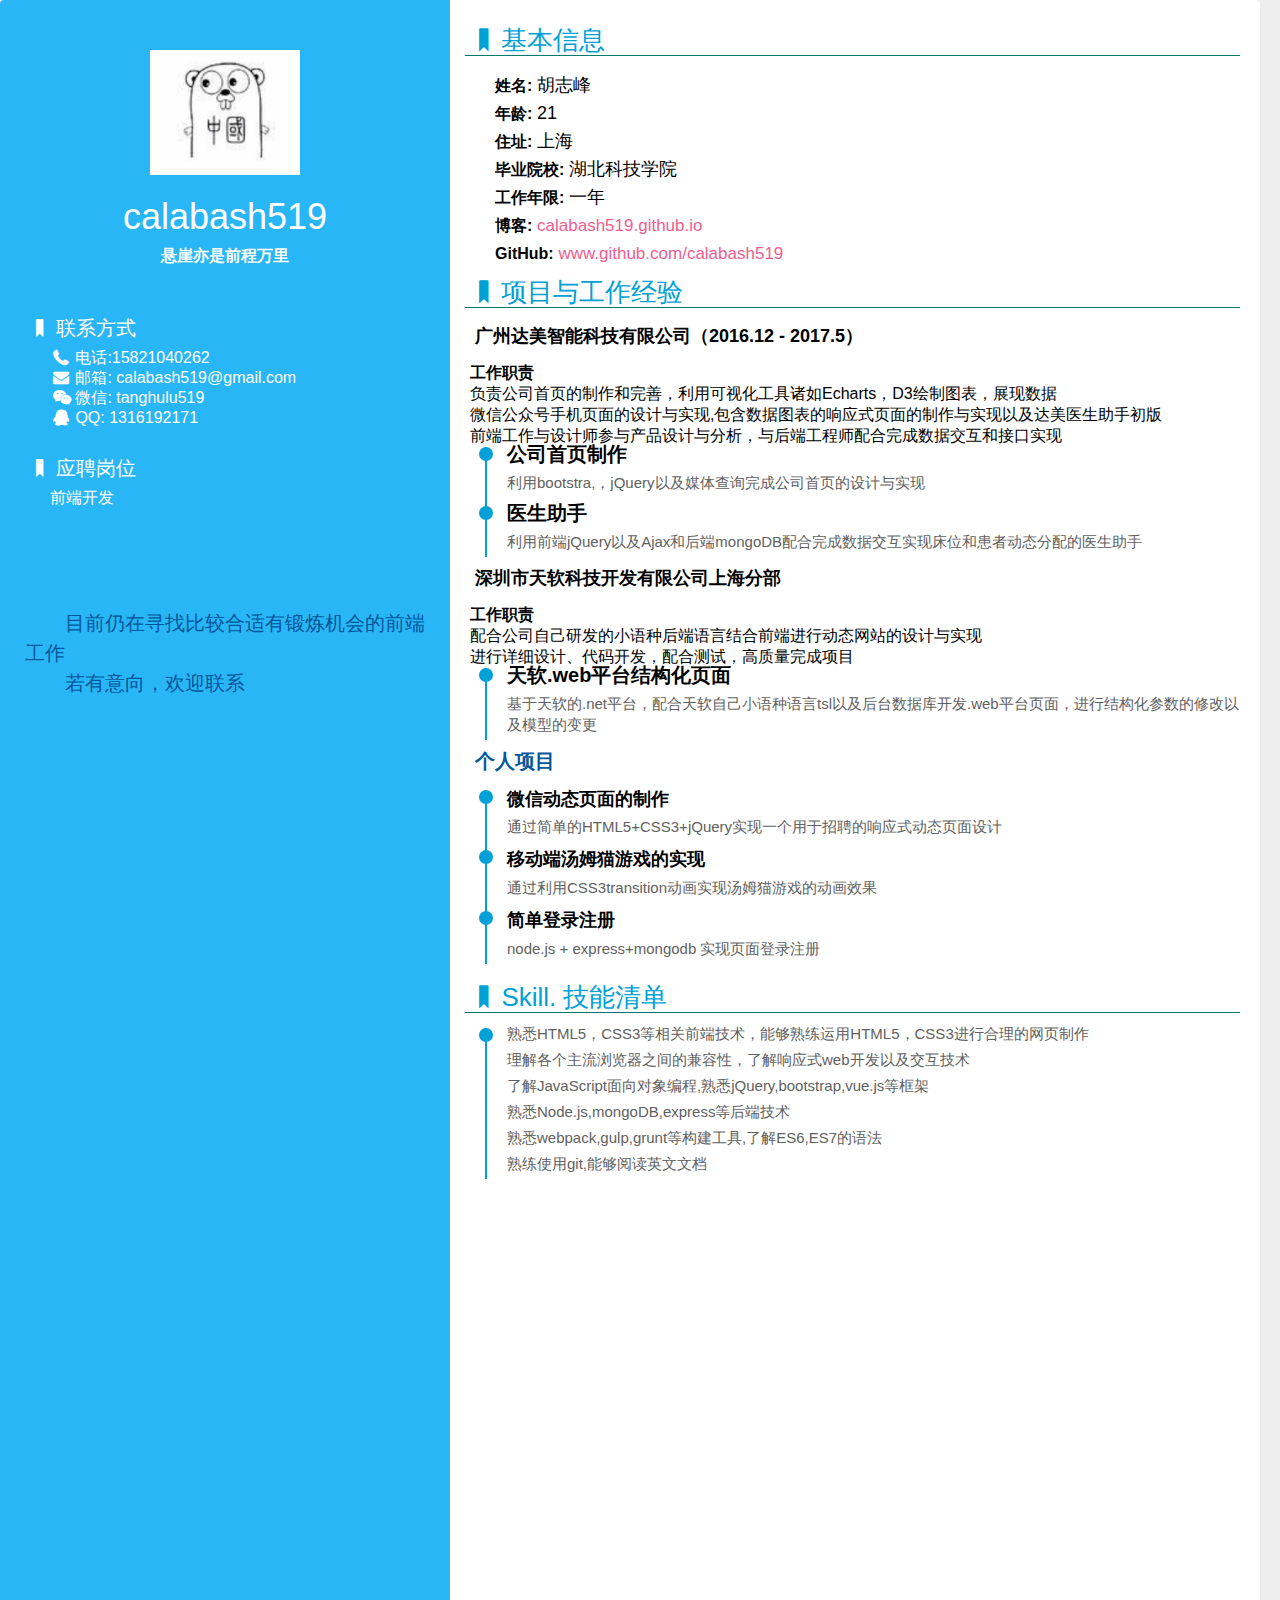
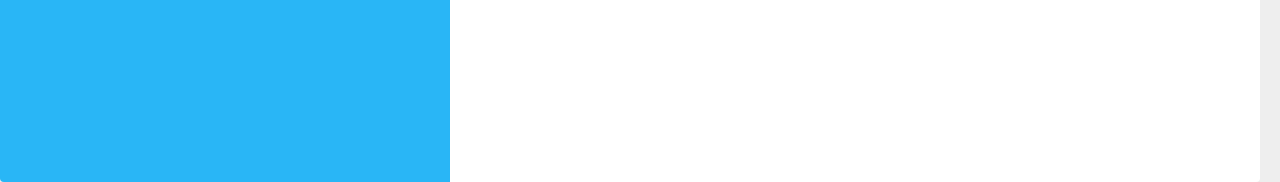
<file: CV/index.html>
<!DOCTYPE html>
<html>
<head>
    <meta charset="UTF-8">
    <title>calabash519's resume</title>
    <meta name="description" content="我是一个充满活力、对前端由衷热爱、善于发现问题的前端工程师。我目前正在寻找前端工程师岗位，希望借此机会为贵司献上我的一点绵薄之力，快招我到碗里来吧！">
    <meta name="keywords" content="calabash519,前端,工作,简历">
    <link rel="stylesheet" href="dist/css/style.min.css">
    <link rel="stylesheet" href="dist/css/print.min.css">
    <link rel="stylesheet" href="dist/css/fontello.min.css">
</head>
<body>
<div class="container">
    <div class="sidebar">
        <div class="title">
            <img src="img/cala.png" data-action="zoom">
            <h1>calabash519</h1>
            <h2>悬崖亦是前程万里</h2>
        </div>
        <ul class="side-info">
            <li class="someRight">
                <dt><i class="icon-bookmark"></i>联系方式</dt>
                <dd><i class="icon-phone-1"></i>电话:15821040262</dd>
                <dd><i class="icon-mail-alt"></i>邮箱: <a href="mailto:i@html.love" target="_blank">calabash519@gmail.com</a></dd>
                <dd><i class="icon-wechat"></i>微信: tanghulu519</dd>
                <dd><i class="icon-qq"></i>QQ: <a href="http://wpa.qq.com/msgrd?v=3&uin=306578968&site=qq&menu=yes" target="_blank">1316192171</a></dd>
            </li>
            <li class="someRight">
                <dt><i class="icon-bookmark"></i>应聘岗位</dt>
                <dd>前端开发</dd>
            </li>
        </ul>
        <div class="note">
            <p>目前仍在寻找比较合适有锻炼机会的前端工作</p>
            <p>若有意向，欢迎联系</p>
        </div>
    </div>
    <div class="main">
        <ul class="main-info">
            <li class="someRight">
                <dt><i class="icon-bookmark"></i>基本信息</dt>
                <dd><strong>姓名:</strong> <span>胡志峰</span></dd>
                <dd><strong>年龄:</strong> <span>21</span></dd>
                <dd><strong>住址:</strong> <span>上海</span></dd>
                <dd><strong>毕业院校:</strong> <span>湖北科技学院</span></dd>
                <dd><strong>工作年限:</strong> <span>一年</span></dd>
                <dd><strong>博客:</strong> <a href="https://calabash519.github.io" target="_blank">calabash519.github.io</a></dd>
                <dd><strong>GitHub:</strong> <a href="https://www.github.com/calabash519" target="_blank">www.github.com/calabash519</a></dd>
            </li>
            <li>
                <dt><i class="icon-bookmark"></i>项目与工作经验</dt>
                <h3><span>广州达美智能科技有限公司（2016.12 - 2017.5）</span></h3>
                <h2>工作职责</h2>
                <p>负责公司首页的制作和完善，利用可视化工具诸如Echarts，D3绘制图表，展现数据
            	<p>微信公众号手机页面的设计与实现,包含数据图表的响应式页面的制作与实现以及达美医生助手初版</p>
            	<p>前端工作与设计师参与产品设计与分析，与后端工程师配合完成数据交互和接口实现</p>
                </p>
                <ul class="exp">
                    <li>
                        <div class="circle"></div>
                        <h4>公司首页制作</h4>
                        <p>利用bootstra,，jQuery以及媒体查询完成公司首页的设计与实现</p>
                    </li>
                    <li>
                        <div class="circle"></div>
                        <h4>医生助手</h4>
                        <p>利用前端jQuery以及Ajax和后端mongoDB配合完成数据交互实现床位和患者动态分配的医生助手</p>
                    </li>
                </ul>
                <h3><span>深圳市天软科技开发有限公司上海分部</span></h3>
                <h2>工作职责</h2>
            	<p>配合公司自己研发的小语种后端语言结合前端进行动态网站的设计与实现</p>
            	<p>进行详细设计、代码开发，配合测试，高质量完成项目</p>
                <ul class="exp">
                    <li>
                        <div class="circle"></div>
                        <h4>天软.web平台结构化页面</h4>
                        <p>基于天软的.net平台，配合天软自己小语种语言tsl以及后台数据库开发.web平台页面，进行结构化参数的修改以及模型的变更</p>
                    </li>
                </ul>
                <h3>个人项目</h3>
                <ul class="exp">
                    <li>
                        <div class="circle"></div>
                        <h4>
                            <span>微信动态页面的制作</span>
                        </h4>
                        <p>通过简单的HTML5+CSS3+jQuery实现一个用于招聘的响应式动态页面设计</p>
                    </li>
                    <li>
                        <div class="circle"></div>
                        <h4>
                            <span>移动端汤姆猫游戏的实现</span>
                        </h4>
                        <p>通过利用CSS3transition动画实现汤姆猫游戏的动画效果</p>
                    </li>
                    <li>
                        <div class="circle"></div>
                        <h4>
                            <span>简单登录注册</span>
                        </h4>
                        <p>node.js + express+mongodb 实现页面登录注册</p>
                    </li>
                </ul>
            </li>
            <li>
                <dt><i class="icon-bookmark"></i>Skill. 技能清单</dt>
                <ul class="exp">
                    <li>
                        <div class="circle"></div>
                        <p>熟悉HTML5，CSS3等相关前端技术，能够熟练运用HTML5，CSS3进行合理的网页制作</p>
                        <p>理解各个主流浏览器之间的兼容性，了解响应式web开发以及交互技术</p>
                        <p>了解JavaScript面向对象编程,熟悉jQuery,bootstrap,vue.js等框架</p>
                        <p>熟悉Node.js,mongoDB,express等后端技术</p>
                        <p>熟悉webpack,gulp,grunt等构建工具,了解ES6,ES7的语法</p>
                        <p>熟练使用git,能够阅读英文文档</p>
                    </li>
                </ul>
            </li>
        </ul>
    </div>
</div>
<script src="lib/zoom.min.js"></script>
</html>
</file>
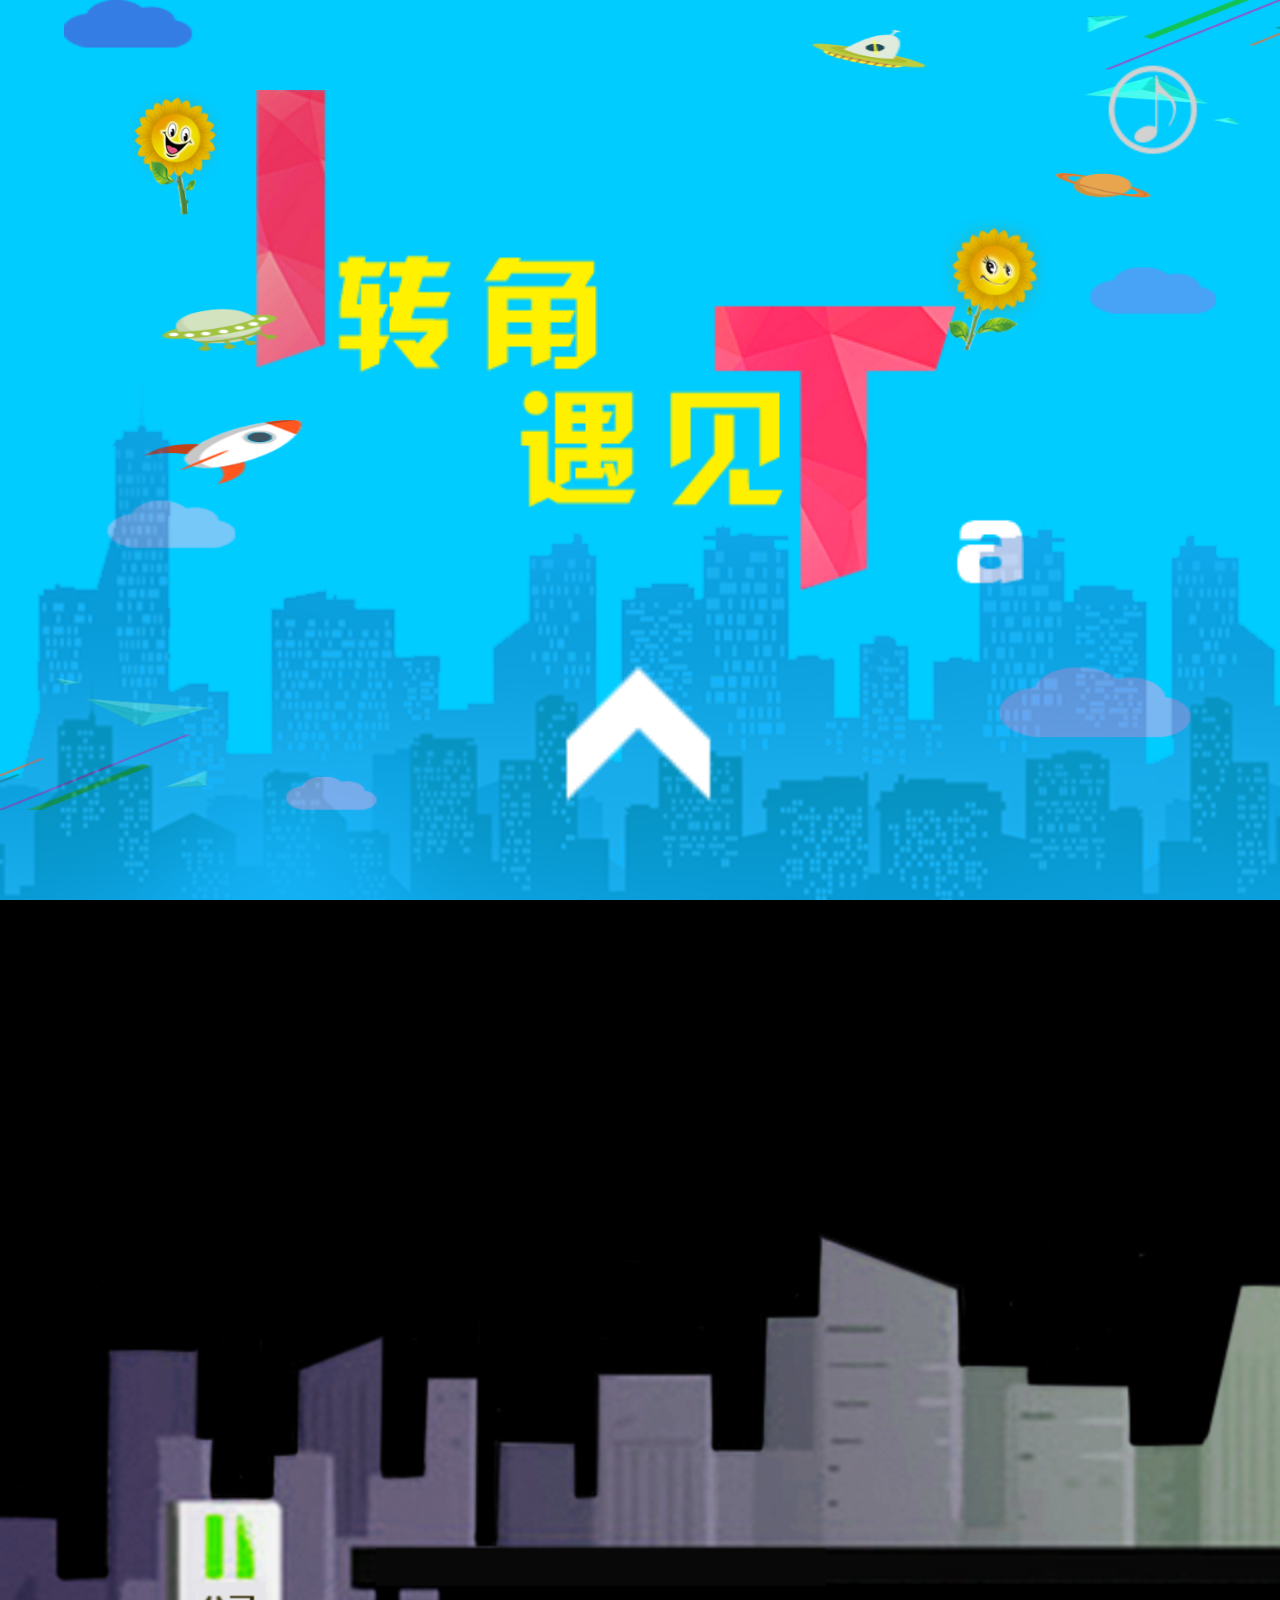
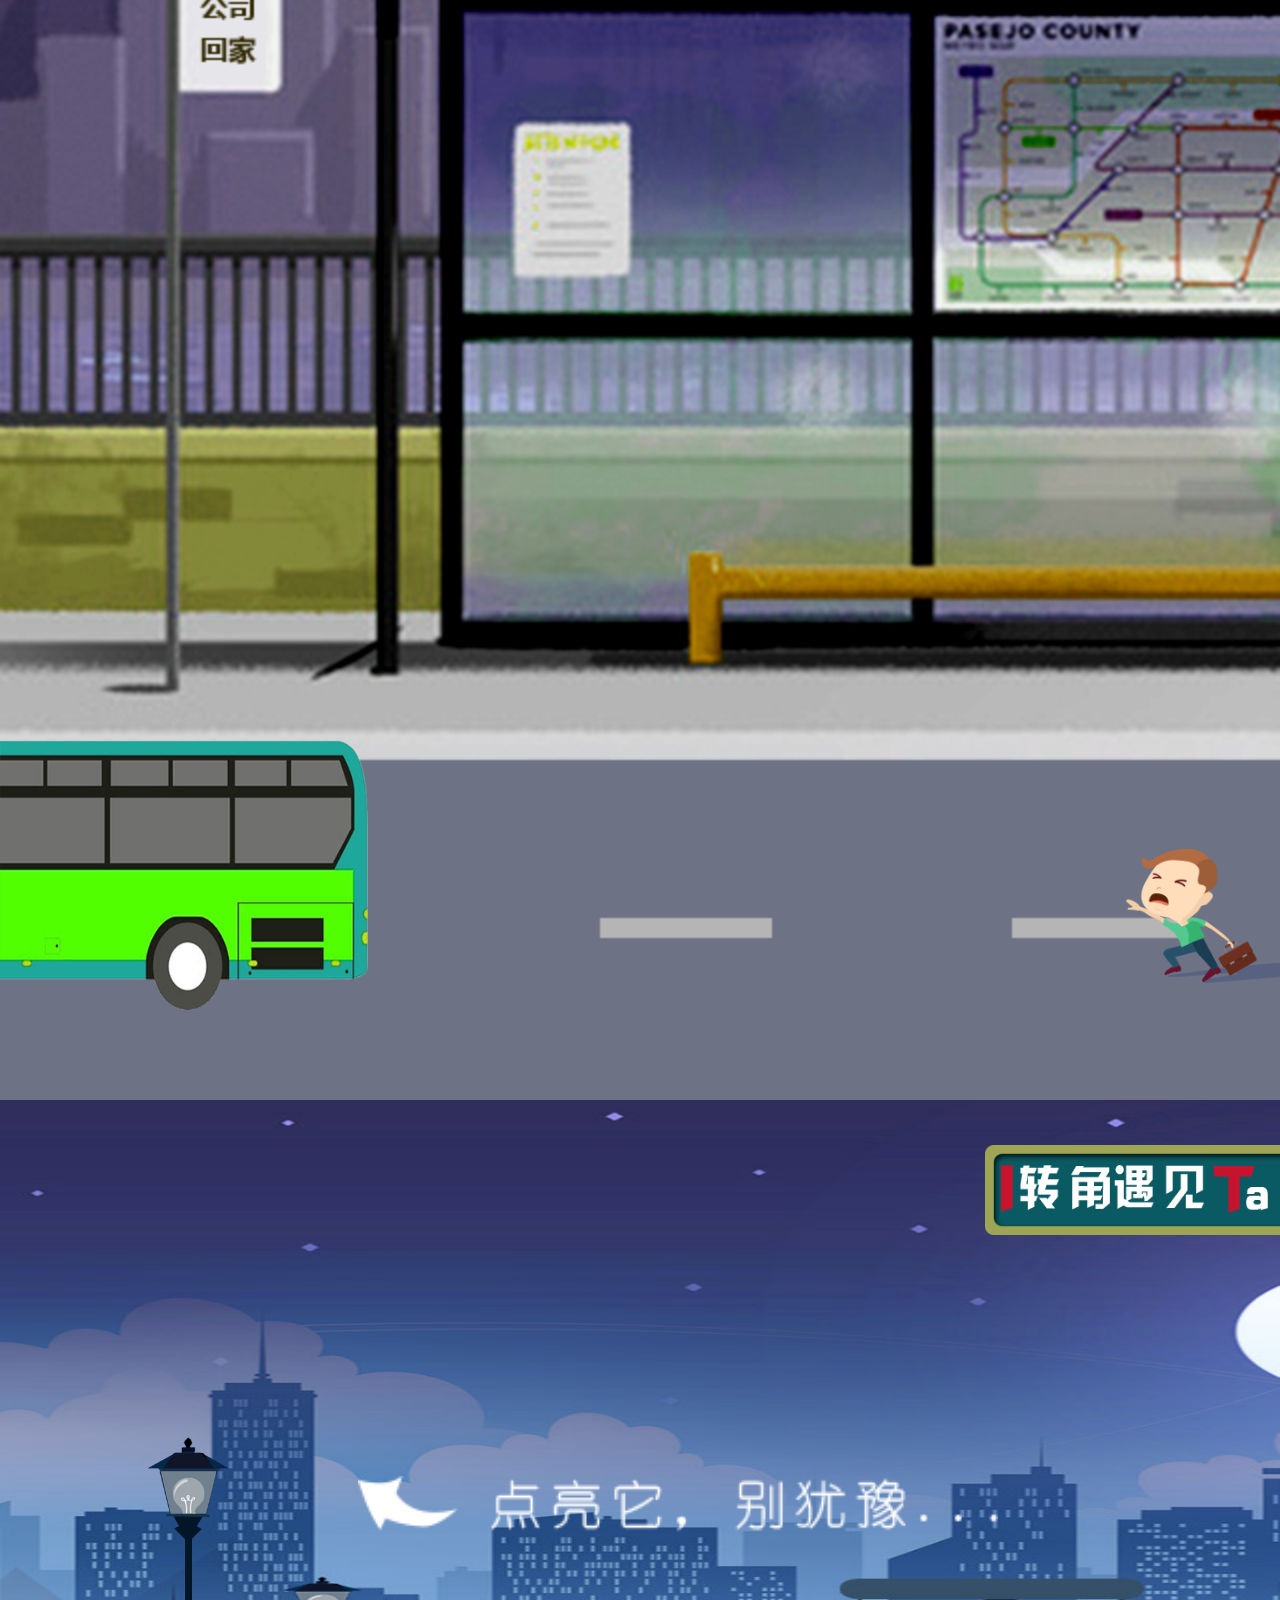
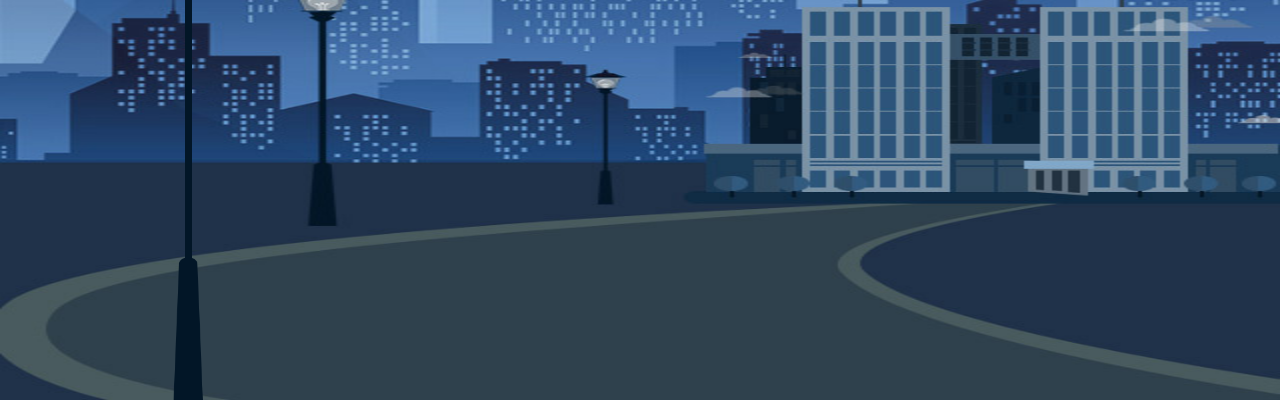
<file: HTML5-pages/index.html>
<!DOCTYPE html>
<html>
<head>
    <meta charset="utf-8">
    <meta name="viewport" content="initial-scale=1.0, maximum-scale=1.0, user-scalable=no" />
    <title>HTML5 pages</title>
    <link rel="stylesheet" href="css/style.css" />
</head>
<body>
	<div class="content">
		<div class="page page1">
			<img src="img/indexTxt.png" class="page1-title" />
			<img src="img/indexFlowers01.png" class="page1-flower1" />
			<img src="img/indexFlowers02.png" class="page1-flower2" />
			<img src="img/endCloudys.png" class="page1-cloudy" />
			<img src="img/indexElements.png" class="page1-elements" />
			<img src="img/indexBuilding.png" class="page1-building" />
			<img src="img/endAvatar.png" class="page1-person" />
		</div>
		<div class="page page2">
			<img src="img/wasBg.jpg" class="page2-bg"/>
			<img src="img/wasIT.png" class="page2-IT"/>
			<img src="img/wasFarm.png" class="page2-farm"/>
		</div>
		<div class="page page3">
			<!--场景1-->
			<img src="img/earlyBg.jpg" class="page3-bg"/>
			<img src="img/lastBusStation.png" class="page3-station"/>
			<img src="img/bus.png" class="page3-bus"/>
			<img src="img/lastBusAvatar.png" class="page3-person"/>
			<img src="img/earlyTitle.png" class="page3-early"/>
			<img src="img/lastBusTitle.png" class="page3-last"/>
			<!--场景2-->
			<img src="img/myTeamWall.png" class="page3-wall"/>
			<img src="img/myTeamAvatar.png" class="page3-teammate"/>
			<img src="img/myTeamSpace.png" class="page3-space"/>
			<img src="img/myteamWhereTxt.png" class="page3-where"/>
		</div>
		<div class="page page4">
			<img src="img/lightOffBg.jpg" class="page4-bg"/>
			<img src="img/cornerTitle.png" class="page4-title"/>
			<img src="img/clickGuide.png" class="page4-click"/>
			<img src="img/lightOff.png" class="page4-off" onclick="clicklight(this)"/>
			
			<img src="img/lightOnBg.jpg" class="page4-onBg"/>
			<img src="img/weKnowYou.png" class="page4-wky"/>
		</div>
	</div>
	<!--添加音乐图标-->
	<img src="img/musicBtn.png" class="btn" onclick="pause(this)"/>
	<audio src="mp3/music.mp3" id="player" autoplay="autoplay"></audio>
	
	<!--箭头标签-->
	<img src="img/arrow-up.png" class="direction"/>
	<script type="text/javascript" src="js/jQuery/jquery-2.1.1.min.js" ></script>
	<script type="text/javascript" src="js/jQuery/jquery.touchSwipe.min.js" ></script>
	<script type="text/javascript" src="js/JavaScript.js" ></script>
</body>
</html>
</file>
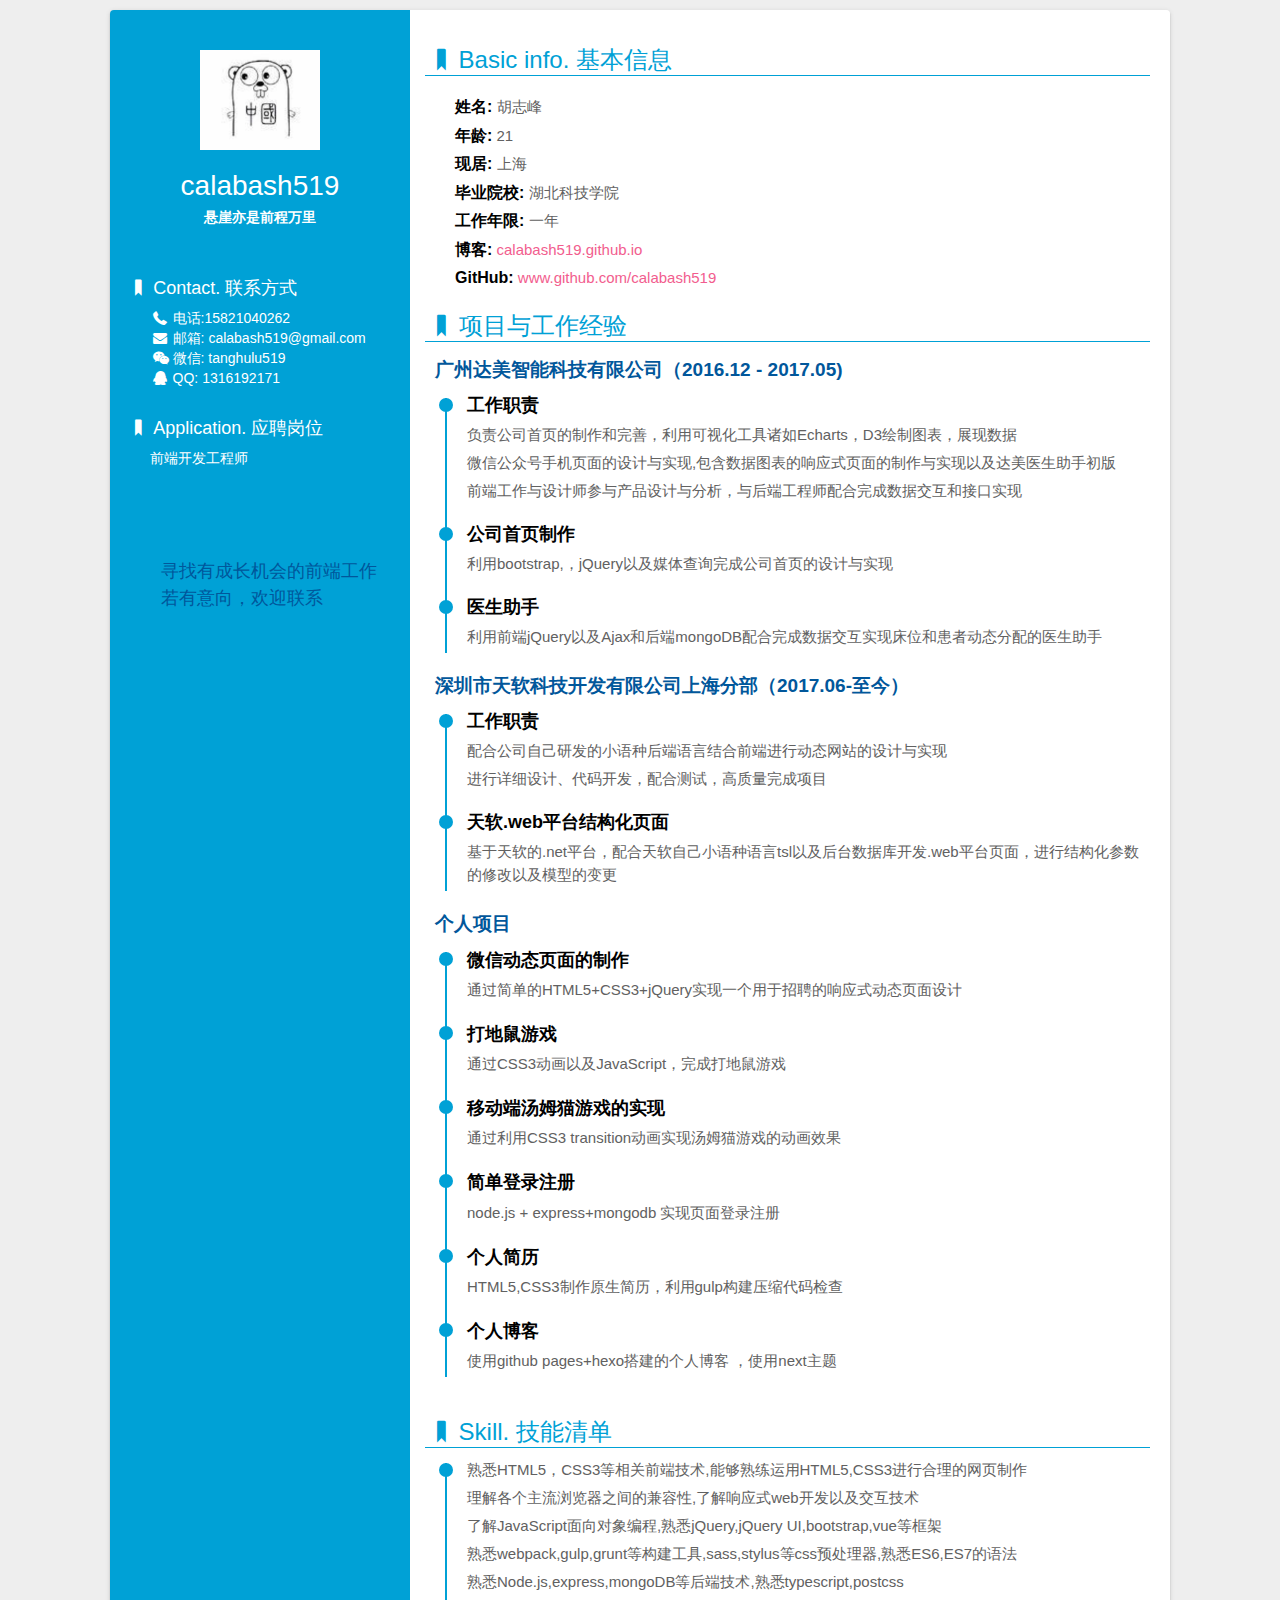
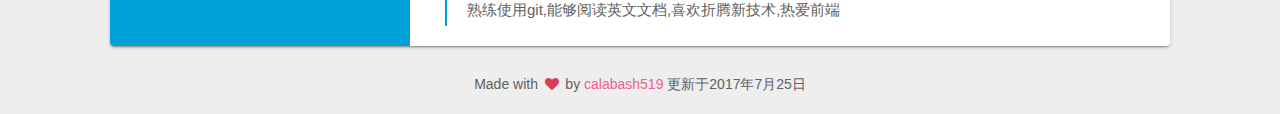
<file: Resume/index.html>
<!DOCTYPE html>
<html>
<head>
    <meta charset="UTF-8">
    <title>calabash519的简历</title>
    <meta name="keywords" content="calabash519,前端,工作,简历">
    <link rel="stylesheet" href="dist/css/style.min.css">
    <link rel="stylesheet" href="dist/css/fontello.min.css">
    <link rel="stylesheet" href="lib/zoom.css">
    <script>
        (function(i,s,o,g,r,a,m){i['GoogleAnalyticsObject']=r;i[r]=i[r]||function(){
                    (i[r].q=i[r].q||[]).push(arguments)},i[r].l=1*new Date();a=s.createElement(o),
                m=s.getElementsByTagName(o)[0];a.async=1;a.src=g;m.parentNode.insertBefore(a,m)
        })(window,document,'script','//www.google-analytics.com/analytics.js','ga');

        ga('create', 'UA-48084758-4', 'auto');
        ga('send', 'pageview');

    </script>
</head>
<body>
<div class="container">
    <div class="sidebar">
        <div class="title">
            <img src="img/cala.png" data-action="zoom">
            <h1>calabash519</h1>
            <h2>悬崖亦是前程万里</h2>
        </div>
        <ul class="side-info">
            <li class="someRight">
                <dt><i class="icon-bookmark"></i>Contact. 联系方式</dt>
                <dd><i class="icon-phone-1"></i>电话:15821040262</dd>
                <dd><i class="icon-mail-alt"></i>邮箱: <a href="mailto:calabash519@gmail.com" target="_blank">calabash519@gmail.com</a></dd>
                <dd><i class="icon-wechat"></i>微信: tanghulu519</dd>
                <dd><i class="icon-qq"></i>QQ: <a href="http://wpa.qq.com/msgrd?v=3&uin=1316192171&site=qq&menu=yes" target="_blank">1316192171</a></dd>
            </li>
            <li class="someRight">
                <dt><i class="icon-bookmark"></i>Application. 应聘岗位</dt>
                <dd>前端开发工程师</dd>
            </li>
        </ul>
        <div class="note">
            <p>寻找有成长机会的前端工作</p>
            <p>若有意向，欢迎联系</p>
        </div>
    </div>
    <div class="main">
        <ul class="main-info">
            <li class="someRight">
                <dt><i class="icon-bookmark"></i>Basic info. 基本信息</dt>
                <dd><strong>姓名:</strong> <span>胡志峰</span></dd>
                <dd><strong>年龄:</strong> <span>21</span></dd>
                <dd><strong>现居:</strong> <span>上海</span></dd>
                <dd><strong>毕业院校:</strong> <span>湖北科技学院</span></dd>
                <dd><strong>工作年限:</strong> <span>一年</span></dd>
                <dd><strong>博客:</strong> <a href="https://calabash519.github.io" target="_blank">calabash519.github.io</a></dd>
                <dd><strong>GitHub:</strong> <a href="https://www.github.com/calabash519" target="_blank">www.github.com/calabash519</a></dd>
            </li>
            <li>
                <dt><i class="icon-bookmark"></i>项目与工作经验</dt>
                <h3><span>广州达美智能科技有限公司（2016.12 - 2017.05)</span></h3>
                <ul class="exp">
                	<li>
                        <div class="circle"></div>
                        <h4>工作职责</h4>
                        <p>负责公司首页的制作和完善，利用可视化工具诸如Echarts，D3绘制图表，展现数据</p>
        				<p>微信公众号手机页面的设计与实现,包含数据图表的响应式页面的制作与实现以及达美医生助手初版</p>
        		    	<p>前端工作与设计师参与产品设计与分析，与后端工程师配合完成数据交互和接口实现</p>
                    </li>
                    <li>
                        <div class="circle"></div>
                        <h4>公司首页制作</h4>
                        <p>利用bootstrap,，jQuery以及媒体查询完成公司首页的设计与实现</p>
                    </li>
                    <li>
                        <div class="circle"></div>
                        <h4>医生助手</h4>
                        <p>利用前端jQuery以及Ajax和后端mongoDB配合完成数据交互实现床位和患者动态分配的医生助手</p>
                    </li>
                </ul>
                <h3><span>深圳市天软科技开发有限公司上海分部（2017.06-至今）</span></h3>
                <ul class="exp">
                	<li>
                        <div class="circle"></div>
                        <h4>工作职责</h4>
                        <p>配合公司自己研发的小语种后端语言结合前端进行动态网站的设计与实现</p>
            			<p>进行详细设计、代码开发，配合测试，高质量完成项目</p>
                    </li>
                    <li>
                        <div class="circle"></div>
                        <h4>天软.web平台结构化页面</h4>
                        <p>基于天软的.net平台，配合天软自己小语种语言tsl以及后台数据库开发.web平台页面，进行结构化参数的修改以及模型的变更</p>
                    </li>
                </ul>
                <h3>个人项目</h3>
                <ul class="exp">
                    <li>
                        <div class="circle"></div>
                        <h4>
                            <span>微信动态页面的制作</span>
                        </h4>
                        <p>通过简单的HTML5+CSS3+jQuery实现一个用于招聘的响应式动态页面设计</p>
                    </li>
                    <li>
                        <div class="circle"></div>
                        <h4>
                            <span>打地鼠游戏</span>
                        </h4>
                        <p>通过CSS3动画以及JavaScript，完成打地鼠游戏</p>
                    </li>
                    <li>
                        <div class="circle"></div>
                        <h4>
                            <span>移动端汤姆猫游戏的实现</span>
                        </h4>
                        <p>通过利用CSS3 transition动画实现汤姆猫游戏的动画效果</p>
                    </li>
                    <li>
                        <div class="circle"></div>
                        <h4>
                            <span>简单登录注册</span>
                        </h4>
                        <p>node.js + express+mongodb 实现页面登录注册</p>
                    </li>
                    <li>
                        <div class="circle"></div>
                        <h4>
                            <span>个人简历</span>
                        </h4>
                        <p>HTML5,CSS3制作原生简历，利用gulp构建压缩代码检查</p>
                    </li>
                    <li>
                        <div class="circle"></div>
                        <h4>
                            <span>个人博客</span>
                        </h4>
                        <p>使用github pages+hexo搭建的个人博客 ，使用next主题</p>
                    </li>
                </ul>
            </li>
            <li>
                <dt><i class="icon-bookmark"></i>Skill. 技能清单</dt>
                <ul class="exp">
                    <li>
                        <div class="circle"></div>
                        <p>熟悉HTML5，CSS3等相关前端技术,能够熟练运用HTML5,CSS3进行合理的网页制作</p>
                        <p>理解各个主流浏览器之间的兼容性,了解响应式web开发以及交互技术</p>
                        <p>了解JavaScript面向对象编程,熟悉jQuery,jQuery UI,bootstrap,vue等框架</p>
                        <p>熟悉webpack,gulp,grunt等构建工具,sass,stylus等css预处理器,熟悉ES6,ES7的语法</p>
                        <p>熟悉Node.js,express,mongoDB等后端技术,熟悉typescript,postcss</p>
                        <p>熟练使用git,能够阅读英文文档,喜欢折腾新技术,热爱前端</p>
                    </li>
                </ul>
            </li>
        </ul>
    </div>
</div>
<footer>
        <p>Made with   <i class="icon-heart throb" style="color: #d43f57;"></i> by <a href="http://github.com/calabash519">calabash519</a> 更新于2017年7月25日</p>
    </footer>
    <script src="lib/zoom.min.js"></script>
</body>
</html>
</file>
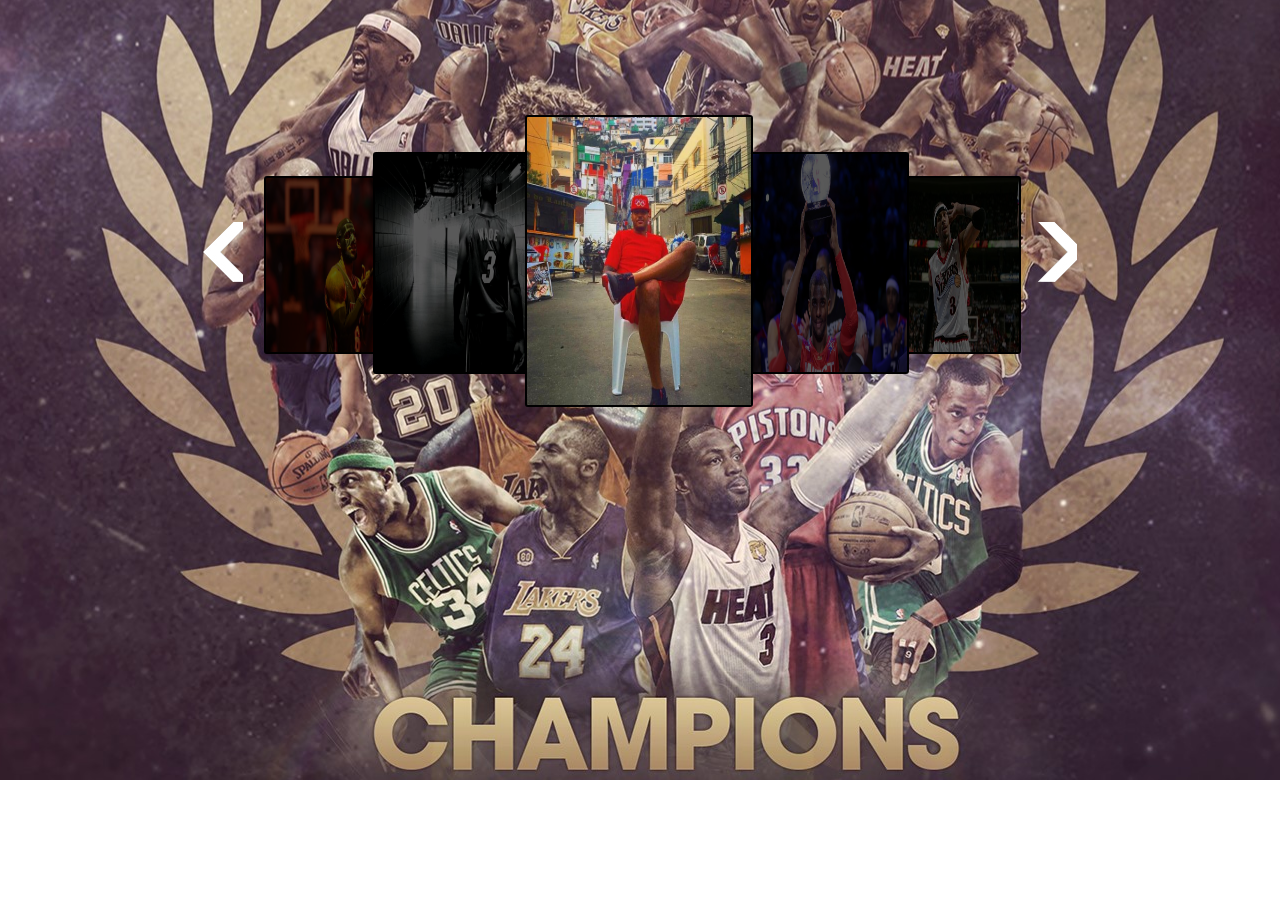
<file: Carousel/rotation.html>
<!DOCTYPE html>
<html>
<head>
	<meta charset="utf-8" />
	<title>nba人物志_轮播效果展示</title>
	<link rel="stylesheet" href="css/style.css" />
</head>
<body>
	<div id="box">
		<pre class="left"></pre>
		<pre class="right"></pre>
		<ul>
		    <li><img src="img/lebron.jpg">
			    <div>
			    	<h4>詹姆斯<span>小皇帝</span></h4>
			    	<p>詹姆斯，天选之子，骑士队当家球星，当今联盟第一人。</p>
			    </div>
		    </li>
		    <li><img src="img/sande.jpeg" />
		    	<div>
		    		<h4>韦德<span>闪电侠</span></h4>
		    		<p>韦德，突破迅猛如闪电，热火队历史上最伟大的球员。</p>
		    	</div>
		    </li>
		    <li><img src="img/guagua.jpg" />
		    	<div>
		    		<h4>安东尼<span>社会瓜</span></h4>
		    		<p>安东尼，因技术多而精被称为“进攻万花筒”，纽约黑帮老大</p>
		    	</div>
		    </li>
		    <li><img src="img/pao.jpg" />
		    	<div>
		    		<h4>保罗<span>西决炮</span></h4>
		    		<p>保罗，曾经是nba最好的控卫，控球华丽，关键球能力数一数二</p>
		    	</div>
		    </li>
		    <li><img src="img/answer.jpg" />
		    	<div>
		    		<h4>艾弗森<span>答案</span></h4>
		    		<p>艾弗森，费城传奇，曾经晃过篮球之神乔丹，不羁的性格为他带来了无数球迷</p>
		    	</div>
		    </li>
		    <li><img src="img/kobe.jpg" />
		    	<div>
		    		<h4>科比<span>小飞侠</span></h4>
		    		<p>科比，被誉为最接近乔丹的球员，二十年始终坚守在湖人队，收官战砍下60分，从此退役。</p>
		    	</div>
		    </li>
		    <li><img src="img/ufo.jpg" />
		    	<div>
		    		<h4>卡特<span>半人半神</span></h4>
		    		<p>卡特，nba历史上扣篮最华丽的球员，多伦多的传奇，被称作“UFO”。</p>
		    	</div>
		    </li>
		    <li><img src="img/t-mac.jpg" />
		    	<div>
		    		<h4>麦迪<span>诗人</span></h4>
		    		<p>麦迪，篮球天赋历史罕见，最光辉的瞬间是35秒13分，也称作麦迪时刻。</p>
		    	</div>
		    </li>
		    <li><img src="img/jianeite.jpg" />
		    	<div>
		    		<h4>加内特<span>狼王</span></h4>
		    		<p>加内特，森林狼历史上最伟大的球员，性格强悍，喜欢讲垃圾话</p>
		    	</div>
		    </li>
		    <li><img src="img/ouwen.jpg"/>
		    	<div>
		    		<h4>欧文<span>暗夜骑士</span></h4>
		    		<p>欧文，有着当今联盟最华丽的运球技术，关键球员今年总决赛一记三分杀死库里的勇士队。</p>
		    	</div>
		    </li>
		    <li><img src="img/penny.jpg" />
		    	<div>
		    		<h4>哈达威<span>便士</span></h4>
		    		<p>哈达威，一号球衣的始祖，被看做最有希望接班乔丹的球员，后因伤病泯然路人</p>
		    	</div>
		    </li>
		    <li><img src="img/you.png" />
		    	<div>
		    		<h4>邓肯<span>石佛</span></h4>
		    		<p>邓肯，马刺队名宿，性格木讷但喜欢搞怪，技术全面，被称为“大基本功”</p>
		    	</div>
		    </li>
		    <li><img src="img/kuli.jpg" />
		    	<div>
		    		<h4>库里<span>三分王</span></h4>
		    		<p>库里，两届常规赛mvp获得者，常规赛400记三分球打破历史记录，总决赛3-1领先被詹姆斯翻盘</p>
		    	</div>
		    </li>
		    <li><img src="img/paojiao.jpg" />
		    	<div>
		    		<h4>乔治<span></span>泡椒</h4>
		    		<p>乔治，印城领袖，曾经受过毁灭性伤病，后来凤凰涅槃重返赛场</p>
		    	</div>
		    </li>
		</ul>
	</div>
	<script type="text/javascript" src="js/jquery-1.11.0.js" ></script>
	<script type="text/javascript" src="js/tanghulu.js" ></script>
</body>
</html>
</file>
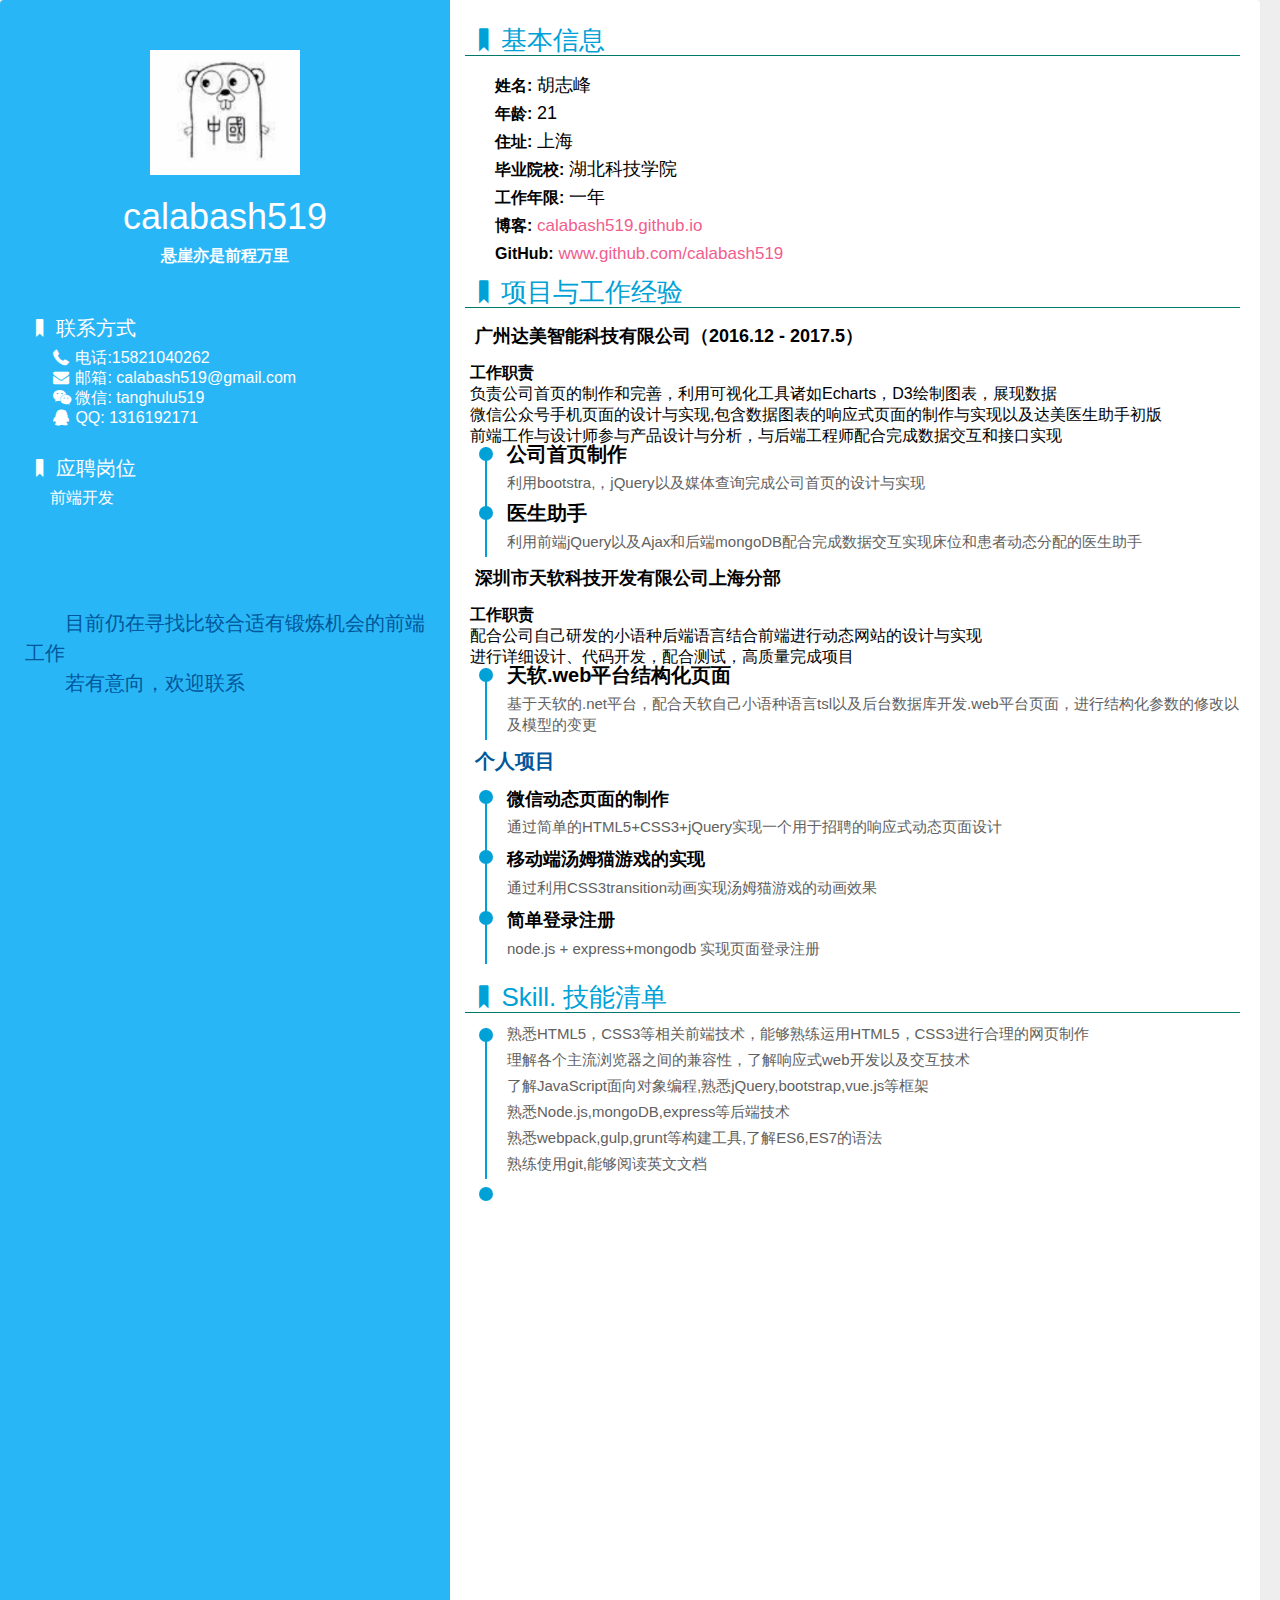
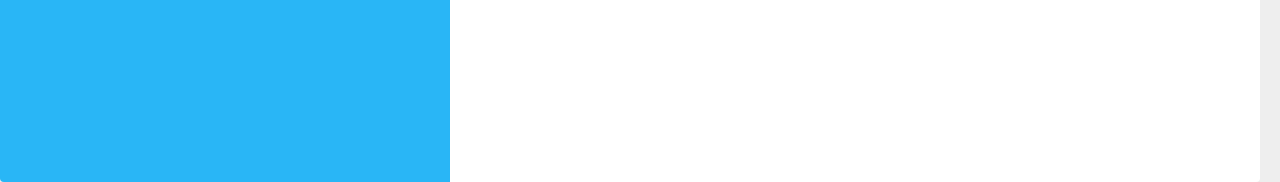
<file: CV/print.html>
<!DOCTYPE html>
<html>
<head>
    <meta charset="UTF-8">
    <title>calabash519's resume</title>
    <meta name="description" content="我是一个充满活力、对前端由衷热爱、善于发现问题的前端工程师。我目前正在寻找前端工程师岗位，希望借此机会为贵司献上我的一点绵薄之力，快招我到碗里来吧！">
    <meta name="keywords" content="calabash519,前端,工作,简历">
    <link rel="shortcut icon" href="favicon.ico">
    <link rel="stylesheet" href="dist/css/style.min.css">
    <link rel="stylesheet" href="dist/css/print.min.css">
    <link rel="stylesheet" href="dist/css/fontello.min.css">
</head>
<body>
<div class="container">
    <div class="sidebar">
        <div class="title">
            <img src="img/cala.png" data-action="zoom">
            <h1>calabash519</h1>
            <h2>悬崖亦是前程万里</h2>
        </div>
        <ul class="side-info">
            <li class="someRight">
                <dt><i class="icon-bookmark"></i>联系方式</dt>
                <dd><i class="icon-phone-1"></i>电话:15821040262</dd>
                <dd><i class="icon-mail-alt"></i>邮箱: <a href="mailto:i@html.love" target="_blank">calabash519@gmail.com</a></dd>
                <dd><i class="icon-wechat"></i>微信: tanghulu519</dd>
                <dd><i class="icon-qq"></i>QQ: <a href="http://wpa.qq.com/msgrd?v=3&uin=306578968&site=qq&menu=yes" target="_blank">1316192171</a></dd>
            </li>
            <li class="someRight">
                <dt><i class="icon-bookmark"></i>应聘岗位</dt>
                <dd>前端开发</dd>
            </li>
        </ul>
        <div class="note">
            <p>目前仍在寻找比较合适有锻炼机会的前端工作</p>
            <p>若有意向，欢迎联系</p>
        </div>
    </div>
    <div class="main">
        <ul class="main-info">
            <li class="someRight">
                <dt><i class="icon-bookmark"></i>基本信息</dt>
                <dd><strong>姓名:</strong> <span>胡志峰</span></dd>
                <dd><strong>年龄:</strong> <span>21</span></dd>
                <dd><strong>住址:</strong> <span>上海</span></dd>
                <dd><strong>毕业院校:</strong> <span>湖北科技学院</span></dd>
                <dd><strong>工作年限:</strong> <span>一年</span></dd>
                <dd><strong>博客:</strong> <a href="https://calabash519.github.io" target="_blank">calabash519.github.io</a></dd>
                <dd><strong>GitHub:</strong> <a href="https://www.github.com/calabash519" target="_blank">www.github.com/calabash519</a></dd>
            </li>
            <li>
                <dt><i class="icon-bookmark"></i>项目与工作经验</dt>
                <h3><span>广州达美智能科技有限公司（2016.12 - 2017.5）</span></h3>
                <h2>工作职责</h2>
                <p>负责公司首页的制作和完善，利用可视化工具诸如Echarts，D3绘制图表，展现数据
            	<p>微信公众号手机页面的设计与实现,包含数据图表的响应式页面的制作与实现以及达美医生助手初版</p>
            	<p>前端工作与设计师参与产品设计与分析，与后端工程师配合完成数据交互和接口实现</p>
                </p>
                <ul class="exp">
                    <li>
                        <div class="circle"></div>
                        <h4>公司首页制作</h4>
                        <p>利用bootstra,，jQuery以及媒体查询完成公司首页的设计与实现</p>
                    </li>
                    <li>
                        <div class="circle"></div>
                        <h4>医生助手</h4>
                        <p>利用前端jQuery以及Ajax和后端mongoDB配合完成数据交互实现床位和患者动态分配的医生助手</p>
                    </li>
                </ul>
                <h3><span>深圳市天软科技开发有限公司上海分部</span></h3>
                <h2>工作职责</h2>
            	<p>配合公司自己研发的小语种后端语言结合前端进行动态网站的设计与实现</p>
            	<p>进行详细设计、代码开发，配合测试，高质量完成项目</p>
                <ul class="exp">
                    <li>
                        <div class="circle"></div>
                        <h4>天软.web平台结构化页面</h4>
                        <p>基于天软的.net平台，配合天软自己小语种语言tsl以及后台数据库开发.web平台页面，进行结构化参数的修改以及模型的变更</p>
                    </li>
                </ul>
                <h3>个人项目</h3>
                <ul class="exp">
                    <li>
                        <div class="circle"></div>
                        <h4>
                            <span>微信动态页面的制作</span>
                        </h4>
                        <p>通过简单的HTML5+CSS3+jQuery实现一个用于招聘的响应式动态页面设计</p>
                    </li>
                    <li>
                        <div class="circle"></div>
                        <h4>
                            <span>移动端汤姆猫游戏的实现</span>
                        </h4>
                        <p>通过利用CSS3transition动画实现汤姆猫游戏的动画效果</p>
                    </li>
                    <li>
                        <div class="circle"></div>
                        <h4>
                            <span>简单登录注册</span>
                        </h4>
                        <p>node.js + express+mongodb 实现页面登录注册</p>
                    </li>
                </ul>
            </li>
            <li>
                <dt><i class="icon-bookmark"></i>Skill. 技能清单</dt>
                <ul class="exp">
                    <li>
                        <div class="circle"></div>
                        <p>熟悉HTML5，CSS3等相关前端技术，能够熟练运用HTML5，CSS3进行合理的网页制作</p>
                        <p>理解各个主流浏览器之间的兼容性，了解响应式web开发以及交互技术</p>
                        <p>了解JavaScript面向对象编程,熟悉jQuery,bootstrap,vue.js等框架</p>
                        <p>熟悉Node.js,mongoDB,express等后端技术</p>
                        <p>熟悉webpack,gulp,grunt等构建工具,了解ES6,ES7的语法</p>
                        <p>熟练使用git,能够阅读英文文档</p>
                        
                    <li>
                        <div class="circle"></div>
                    </li>
                </ul>
            </li>
        </ul>
    </div>
</div>
<script src="lib/zoom.min.js"></script>
</html>
</file>
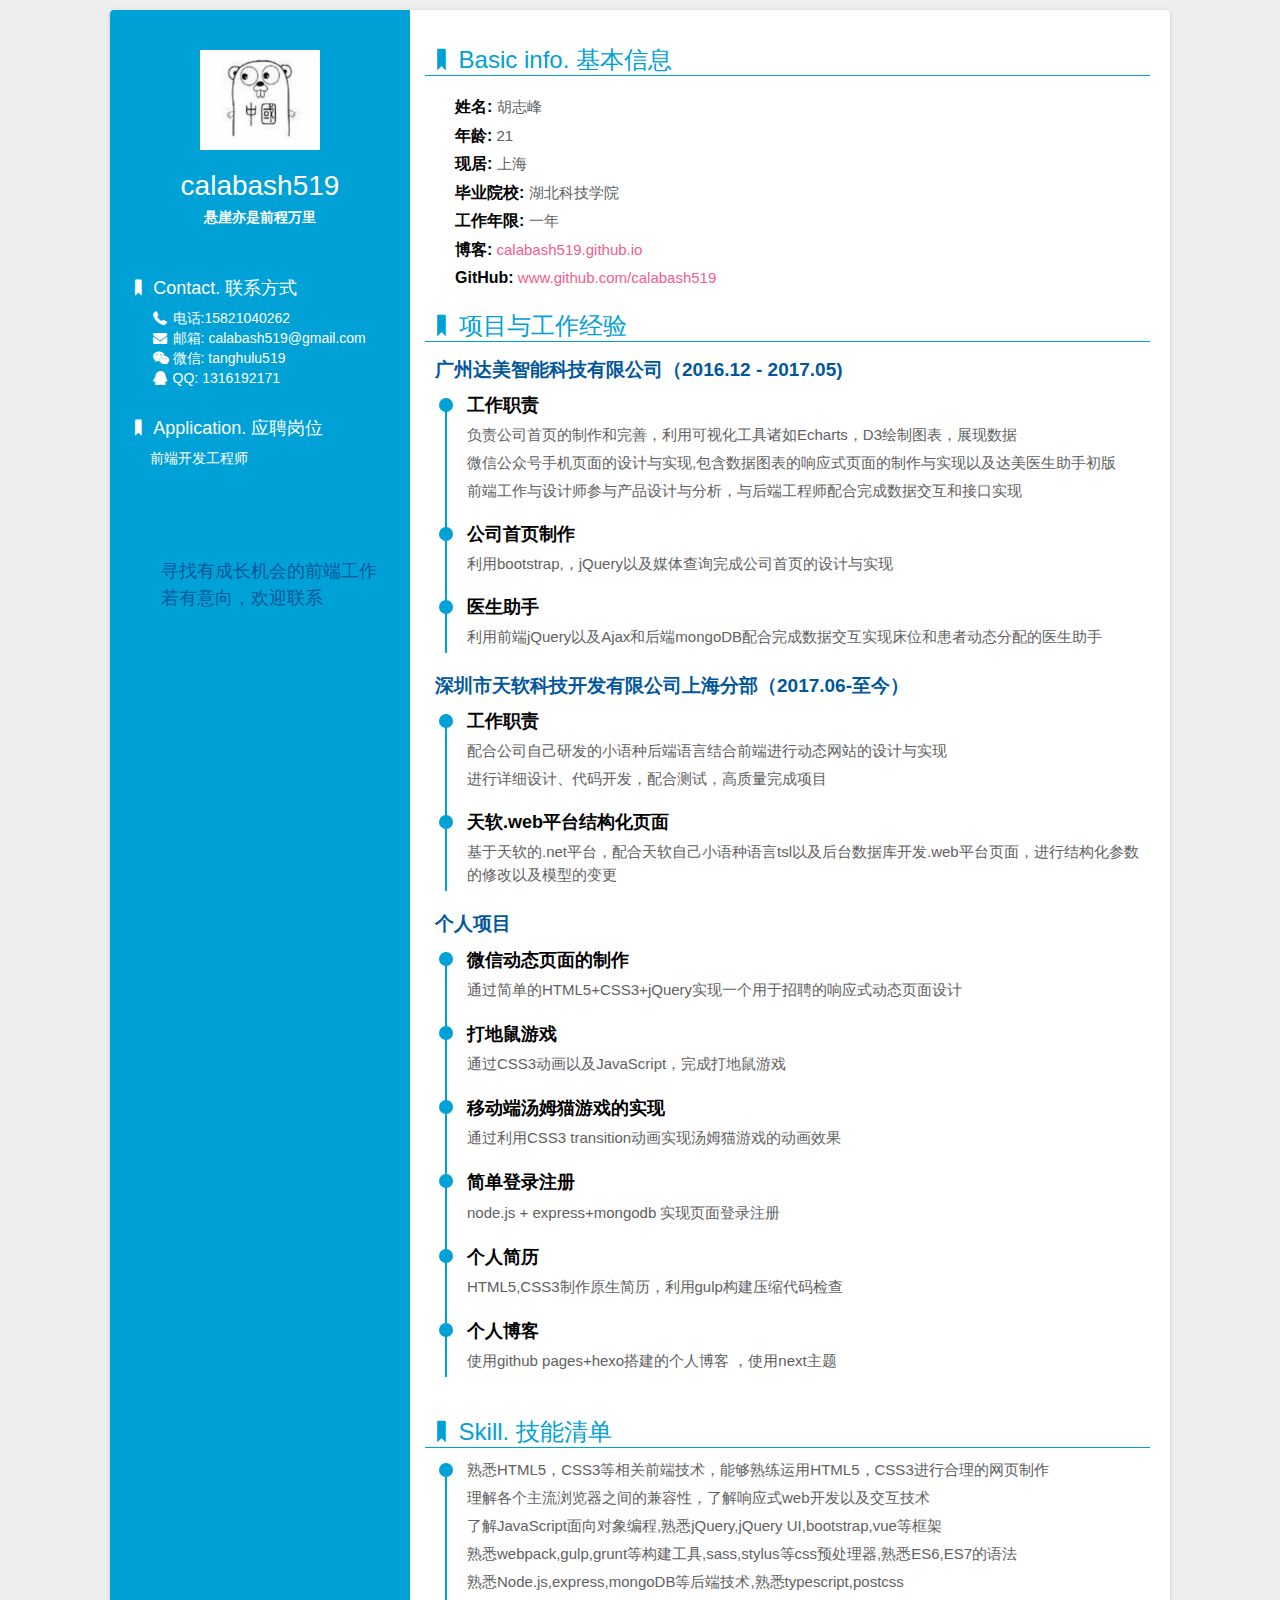
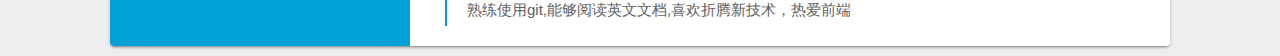
<file: Resume/print.html>
<!DOCTYPE html>
<html>
<head>
    <meta charset="UTF-8">
    <title>calabash519的简历</title>
    <meta name="keywords" content="calabash519,前端,工作,简历">
    <link rel="stylesheet" href="dist/css/style.min.css">
    <link rel="stylesheet" href="dist/css/fontello.min.css">
</head>
<body>
<div class="container">
    <div class="sidebar">
        <div class="title">
            <img src="img/cala.png" data-action="zoom">
            <h1>calabash519</h1>
            <h2>悬崖亦是前程万里</h2>
        </div>
        <ul class="side-info">
            <li class="someRight">
                <dt><i class="icon-bookmark"></i>Contact. 联系方式</dt>
                <dd><i class="icon-phone-1"></i>电话:15821040262</dd>
                <dd><i class="icon-mail-alt"></i>邮箱: <a href="mailto:calabash519@gmail.com" target="_blank">calabash519@gmail.com</a></dd>
                <dd><i class="icon-wechat"></i>微信: tanghulu519</dd>
                <dd><i class="icon-qq"></i>QQ: <a href="http://wpa.qq.com/msgrd?v=3&uin=1316192171&site=qq&menu=yes" target="_blank">1316192171</a></dd>
            </li>
            <li class="someRight">
                <dt><i class="icon-bookmark"></i>Application. 应聘岗位</dt>
                <dd>前端开发工程师</dd>
            </li>
        </ul>
        <div class="note">
            <p>寻找有成长机会的前端工作</p>
            <p>若有意向，欢迎联系</p>
        </div>
    </div>
    <div class="main">
        <ul class="main-info">
            <li class="someRight">
                <dt><i class="icon-bookmark"></i>Basic info. 基本信息</dt>
                <dd><strong>姓名:</strong> <span>胡志峰</span></dd>
                <dd><strong>年龄:</strong> <span>21</span></dd>
                <dd><strong>现居:</strong> <span>上海</span></dd>
                <dd><strong>毕业院校:</strong> <span>湖北科技学院</span></dd>
                <dd><strong>工作年限:</strong> <span>一年</span></dd>
                <dd><strong>博客:</strong> <a href="https://calabash519.github.io" target="_blank">calabash519.github.io</a></dd>
                <dd><strong>GitHub:</strong> <a href="https://www.github.com/calabash519" target="_blank">www.github.com/calabash519</a></dd>
            </li>
            <li>
                <dt><i class="icon-bookmark"></i>项目与工作经验</dt>
                <h3><span>广州达美智能科技有限公司（2016.12 - 2017.05)</span></h3>
                <ul class="exp">
                	<li>
                        <div class="circle"></div>
                        <h4>工作职责</h4>
                        <p>负责公司首页的制作和完善，利用可视化工具诸如Echarts，D3绘制图表，展现数据</p>
        				<p>微信公众号手机页面的设计与实现,包含数据图表的响应式页面的制作与实现以及达美医生助手初版</p>
        		    	<p>前端工作与设计师参与产品设计与分析，与后端工程师配合完成数据交互和接口实现</p>
                    </li>
                    <li>
                        <div class="circle"></div>
                        <h4>公司首页制作</h4>
                        <p>利用bootstrap,，jQuery以及媒体查询完成公司首页的设计与实现</p>
                    </li>
                    <li>
                        <div class="circle"></div>
                        <h4>医生助手</h4>
                        <p>利用前端jQuery以及Ajax和后端mongoDB配合完成数据交互实现床位和患者动态分配的医生助手</p>
                    </li>
                </ul>
                <h3><span>深圳市天软科技开发有限公司上海分部（2017.06-至今）</span></h3>
                <ul class="exp">
                	<li>
                        <div class="circle"></div>
                        <h4>工作职责</h4>
                        <p>配合公司自己研发的小语种后端语言结合前端进行动态网站的设计与实现</p>
            			<p>进行详细设计、代码开发，配合测试，高质量完成项目</p>
                    </li>
                    <li>
                        <div class="circle"></div>
                        <h4>天软.web平台结构化页面</h4>
                        <p>基于天软的.net平台，配合天软自己小语种语言tsl以及后台数据库开发.web平台页面，进行结构化参数的修改以及模型的变更</p>
                    </li>
                </ul>
                <h3>个人项目</h3>
                <ul class="exp">
                    <li>
                        <div class="circle"></div>
                        <h4>
                            <span>微信动态页面的制作</span>
                        </h4>
                        <p>通过简单的HTML5+CSS3+jQuery实现一个用于招聘的响应式动态页面设计</p>
                    </li>
                    <li>
                        <div class="circle"></div>
                        <h4>
                            <span>打地鼠游戏</span>
                        </h4>
                        <p>通过CSS3动画以及JavaScript，完成打地鼠游戏</p>
                    </li>
                    <li>
                        <div class="circle"></div>
                        <h4>
                            <span>移动端汤姆猫游戏的实现</span>
                        </h4>
                        <p>通过利用CSS3 transition动画实现汤姆猫游戏的动画效果</p>
                    </li>
                    <li>
                        <div class="circle"></div>
                        <h4>
                            <span>简单登录注册</span>
                        </h4>
                        <p>node.js + express+mongodb 实现页面登录注册</p>
                    </li>
                    <li>
                        <div class="circle"></div>
                        <h4>
                            <span>个人简历</span>
                        </h4>
                        <p>HTML5,CSS3制作原生简历，利用gulp构建压缩代码检查</p>
                    </li>
                    <li>
                        <div class="circle"></div>
                        <h4>
                            <span>个人博客</span>
                        </h4>
                        <p>使用github pages+hexo搭建的个人博客 ，使用next主题</p>
                    </li>
                </ul>
            </li>
            <li>
                <dt><i class="icon-bookmark"></i>Skill. 技能清单</dt>
                <ul class="exp">
                    <li>
                        <div class="circle"></div>
                        <p>熟悉HTML5，CSS3等相关前端技术，能够熟练运用HTML5，CSS3进行合理的网页制作</p>
                        <p>理解各个主流浏览器之间的兼容性，了解响应式web开发以及交互技术</p>
                        <p>了解JavaScript面向对象编程,熟悉jQuery,jQuery UI,bootstrap,vue等框架</p>
                        <p>熟悉webpack,gulp,grunt等构建工具,sass,stylus等css预处理器,熟悉ES6,ES7的语法</p>
                        <p>熟悉Node.js,express,mongoDB等后端技术,熟悉typescript,postcss</p>
                        <p>熟练使用git,能够阅读英文文档,喜欢折腾新技术，热爱前端</p>
                    </li>
                </ul>
            </li>
        </ul>
    </div>
</div>
<script src="lib/zoom.min.js"></script>
</body>
</html>
</file>
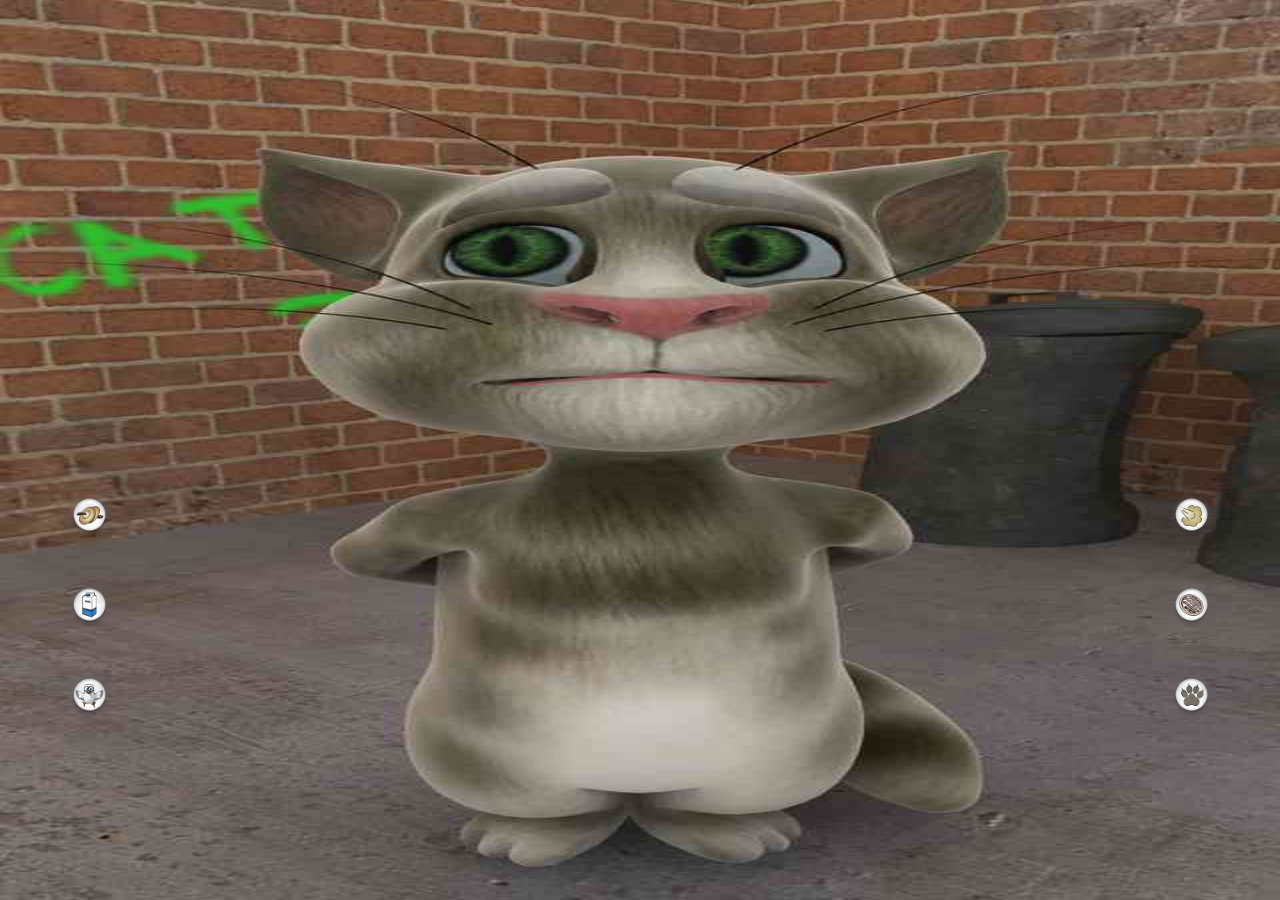
<file: Tomcat/cat.html>
<!DOCTYPE html>
<html>
	<head>
		<meta charset="UTF-8">
		<meta name="viewport" content="width=device-width,initial-scale=1,minimum-scale=1,maximum-scale=1,user-scalable=no" />
		<title>tomcat</title>
		<link rel="stylesheet" type="text/css" href="css/style.css"/>
	</head>
	<body>
		<img  id ="cat" src="img/Animations/angry/angry_00.jpg"/>
		<!--加载按钮-->
		<img id ="cymbal" src="img/Buttons/cymbal/cymbal.png"/>
		<img id ="drink" src="img/Buttons/drink/drink.png"/>
		<img id ="eat" src="img/Buttons/eat/eat.png"/>
		<img id ="fart" src="img/Buttons/fart/fart.png"/>
		<img id ="scratch" src="img/Buttons/scratch/scratch.png"/>
		<img id ="pie" src="img/Buttons/pie/pie.png"/>
		<script type="text/javascript" src="js/javascript.js"></script>
	</body>
</html>
</file>
<file: HTML5-pages/css/style.css>
@charset "utf-8";

*{
	margin: 0;
	padding: 0;
}

.content{
	width：360px;
	height:360px;
	position: absolute;
	
}

.page1{
	position: relative;
	background: #0cf;
}

.page2{
	position: relative;
	background: #000;
}

.page3{
	position: relative;
	background: #f00;
}

.page4{
	position: relative;
	background: #0cf;
}

.page1-title{
	position: absolute;	
	width: 60%;
	left: 20%;
	top: 10%;
}

.page1-flower1{
	position: absolute;
	left: 10%;
	top: 10%;
	height: 15%;
	animation:flower 3s infinite;
}

.page1-flower2{
	position: absolute;
	top: 24%;
	right: 18%;
	height: 15%;
	animation:flower 3s infinite;
}

@keyframes flower{
	0%{}
	25%{transform: rotate(30deg);}
	50%{transform: rotate(0deg);}
	75%{transform: rotate(-30deg);}
	100%{transform: rotate(0deg);}
}

.page1-cloudy{
	position: absolute;
	width: 90%;
	height: 90%;
	/*top: 0%;*/
	left: 5%;
	animation: cloud 3s infinite;
}

@keyframes cloud{
	0%{}
	50%{transform: scale(0.9);}
	100%{transform: scale(1);}
}

.page1-elements{
	position: absolute;
	width: 100%;
	height: 90%;
	animation: cloud 3s infinite;

}

/*@keyframes elements{
	0%{}
	50%{transform: scale(0.9);}
	100%{transform: scale(1);}
}*/

.page1-building{
	position: absolute;
	width: 100%;
	bottom: 0;
	/*楼房隐藏不显示*/
	display: none;
}

.page1-person{
	position: absolute;
	width: 0%;
	bottom: 30%;
	left: 15%;
}


.page2-bg{
	width: 100%;
	height: 100%;
	display: none;
}

.page2-IT{
	position: absolute;
	top: 30%;
	width: 70%;
	right: 0;
	display: none;
}

.page2-farm{
	position: absolute;
	right: 0;
	bottom: 30%;
	width: 70%;
	display: none;
}

.page3-bg{
	position: absolute;
	width: 100%;
	height: 100%;
}

.page3-station{
	position: absolute;
	width: 100%;
	bottom: 0;
}

.page3-bus{
	position: absolute;
	left: 0;
	bottom: 10%;
	height: 30%;
}


.page3-person{
	position: absolute;
	right: 0;
	bottom: 13%;
	height: 15%;
}

.page3-early{
	position: absolute;
	left: 0;
	top: 10%;
	height: 5%;
	display: none;
}

.page3-last{
	position: absolute;
	left: 0;
	top: 17%;
	height: 5%;
	display: none;
}

.page3-wall{
	position: absolute;
	right: 0;
	height: 70%;
	bottom: 0;
	display: none;
}

.page3-teammate{
	position: absolute;
	right: 16%;
	bottom:62.5%;
	height: 10%;
	display: none;
	
}

.page3-space{
	position: absolute;
	left: 5%;
	display: none;
	width: 30%;
	top: 25%;
}

.page3-where{
	position: absolute;
	bottom: 5%;
	left: 10%;
	width: 25%;
	display: none;
}

.page4-bg{
	position: absolute;
	width: 100%;
	height: 100%;
}

.page4-title{
	position: absolute;
	top: 5%;
	height: 10%;
	right: 0;
}

.page4-off{
	position: absolute;
	left: 10%;
	height: 65%;
	bottom: 0;
}

.page4-click{
	position: absolute;
	width: 50%;
	left: 28%;
	animation: click 3s infinite;
	bottom: 52%;
}

@keyframes click{
	0%{}
	50%{transform: scale(0.8);}
	100%{transform: scale(1);}
}

.page4-onBg{
	position: absolute;
	width: 100%;
	height: 100%;
	display: none;
}

.page4-wky{
	position: absolute;
	width: 30%;
	top:13%;
	left: 25%;
	display: none;
}

.btn{
	position: absolute;
	width: 10%;
	right: 5%;
	top: 5%;
	animation: round 3s infinite;
}

@keyframes round{
	0%{}
	100%{transform: rotate(360deg);}
}

.direction{
	position: absolute;
	bottom: 5%;
	left: 40%;
	width: 20%;
	animation:no 2s infinite;
}
@keyframes no{
	0%{}
	50%{bottom: 3%;}
	100%{bottom: 5%;}
}
</file>
<file: Resume/lib/zoom.css>
img[data-action="zoom"] {
  cursor: pointer;
  cursor: -webkit-zoom-in;
  cursor: -moz-zoom-in;
}
.zoom-img,
.zoom-img-wrap {
  position: relative;
  z-index: 666;
  -webkit-transition: all 300ms;
       -o-transition: all 300ms;
          transition: all 300ms;
}
img.zoom-img {
  cursor: pointer;
  cursor: -webkit-zoom-out;
  cursor: -moz-zoom-out;
}
.zoom-overlay {
  z-index: 420;
  background: #fff;
  position: fixed;
  top: 0;
  left: 0;
  right: 0;
  bottom: 0;
  pointer-events: none;
  filter: "alpha(opacity=0)";
  opacity: 0;
  -webkit-transition:      opacity 300ms;
       -o-transition:      opacity 300ms;
          transition:      opacity 300ms;
}
.zoom-overlay-open .zoom-overlay {
  filter: "alpha(opacity=100)";
  opacity: 1;
}
.zoom-overlay-open,
.zoom-overlay-transitioning {
  cursor: default;
}
</file>
<file: Carousel/css/style.css>
html body{
	margin: 0;
	padding: 0;
}

body{
	font: 12px/1.8 "微软雅黑";
	color: aliceblue;
	background: url(../img/tanghulu.jpg) no-repeat  55% center;
}

#box{
	position: relative;
	width: 754px;
	height: 292px;
	margin: 115px auto ;
}

ul{
	position: relative;
	width: 754px;
	height: 292px;
}

li{
	position: absolute;
	border: 2px solid black;
	background: black;
	width: 0;
	height: 0;
	top: 146px;
	left: 377px;
	z-index: 0;
	cursor: pointer;
	overflow: hidden;
	border-radius: 3px;
}

img{
	width: 100%;
	height: 100%;
}

#box li div{
	position: absolute;
	bottom: -100px;
	width: 100%;
	height: 100px;
	background: black;
	opacity: 0.7;
}

h4{
	margin: 0 10px;
	font: 12px/24px "微软雅黑";
	border-bottom: 1px solid gray;
}

span{
	color: red; 
	margin-left: 50px;
}

p{
	margin: 5px 10px 0;
	text-indent: 20px;
}

.left,.right{
	position: absolute;
	top: 50%;
	width: 40px;
	height: 80px;
	margin-top: -40px;
	cursor: pointer;
}
	
.left{
	left: -60px;
	background: url(../img/left.png) no-repeat;
}

.right{
	right: -60px;
	background: url(../img/right.png) no-repeat;
}
</file>
<file: Tomcat/css/style.css>
@charset "utf-8";

*{
	margin: 0;
	padding: 0;
}

html,body{
	width: 100%;
	height: 100%;
}

#cat{
	position: absolute;
	width: 100%;
	height: 100%;
}

img{
	position: absolute;
	width: 50px;
	height: 50px;
}

#cymbal{
	left: 5%;
	bottom: 40%;
}

#drink{
	left: 5%;
	bottom: 30%;
}

#eat{
	left: 5%;
	bottom: 20%;
}

#fart{
	right: 5%;
	bottom: 40%;
}

#pie{
	right: 5%;
	bottom: 30%;
}

#scratch{
	right: 5%;
	bottom: 20%;
}
</file>
<file: CV/dist/css/style.min.css>
.sidebar,.sidebar a,aside a{color:#fff}.main-info dd a,.main-info dd span,.main-info dd strong,h3 img,h3 span,h4 a,h4 span,iframe{vertical-align:middle}.title,footer p{text-align:center}*{margin:0;padding:0}body{background:#eee;font-family:PingFang TC,Avenir Next,Helvetica,Arial,Hiragino Sans GB,Microsoft YaHei,sans-serif;min-width:1080px}li,ul{list-style:none}a{text-decoration:none}dd,dt,h1,h2,h3,h4,h5,p{cursor:default}aside{position:fixed;right:0;top:30%;z-index:2}aside li{margin-bottom:10px;-webkit-border-radius:10px 0 0 10px;border-radius:10px 0 0 10px;background:#00A1D6;-webkit-box-shadow:0 2px 2px 0 rgba(0,0,0,.14),0 3px 1px -2px rgba(0,0,0,.2),0 1px 5px 0 rgba(0,0,0,.12);box-shadow:0 2px 2px 0 rgba(0,0,0,.14),0 3px 1px -2px rgba(0,0,0,.2),0 1px 5px 0 rgba(0,0,0,.12)}aside a{display:inline-block;width:80px;height:38px;line-height:38px;padding-left:10px}.container{position:relative;margin:10px auto;-webkit-box-shadow:0 2px 2px 0 rgba(0,0,0,.14),0 3px 1px -2px rgba(0,0,0,.2),0 1px 5px 0 rgba(0,0,0,.12);box-shadow:0 2px 2px 0 rgba(0,0,0,.14),0 3px 1px -2px rgba(0,0,0,.2),0 1px 5px 0 rgba(0,0,0,.12);width:1060px;overflow:hidden;-webkit-border-radius:4px;border-radius:4px}.sidebar{position:absolute;top:0;bottom:0;width:300px;padding:15px 15px 10000px;background:#29B6F6;line-height:1.5;-webkit-box-sizing:border-box;box-sizing:border-box;margin-bottom:-10000px}.main,.skill,.skill-name,h4{position:relative}.title{margin:25px 0 20px}.title img{display:block;margin:0 auto 15px;width:120px}h1{font-size:28px;font-weight:400}h2{font-size:14px}.side-info li{padding-top:20px}.side-info dt{font-size:18px;color:#fff;line-height:40px}.side-info dd{font-size:14px;line-height:20px}.side-info i{margin-right:3px}.someRight dd{margin-left:25px}.skill-name{width:100px;font-size:14px;display:inline-block;left:25px;top:-3px}.skill-bar-wrap{height:17px;width:150px;background:#00A1D6;display:inline-block;-webkit-border-radius:20px;border-radius:20px}.skill-bar{height:17px;background:#fff;-webkit-border-radius:20px 0 0 20px;border-radius:20px 0 0 20px}.note{text-indent:2em;margin-top:90px;color:#01579B;font-size:18px}.main{left:300px;width:720px;padding:15px 20px 10000px;background:#fff;margin-bottom:-10000px}.main a{color:#f25d8e}.main-info>li{padding-top:20px}.main-info dt{font-size:24px;color:#00A1D6;line-height:30px;border-bottom:1px solid #00A1D6;margin:0 0 15px -5px}.main-info dd{font-size:15px;line-height:27px;color:#616161}h4,h5{color:#000}.main-info dd strong{color:#000;font-size:16px}.github-button{font-size:0}iframe{margin:0 10px}h3{font-size:19px;color:#01579B;margin:0 0 15px 5px}h3 img{height:30px;margin-right:10px}h4{line-height:30px;font-size:18px;bottom:3px}h5{clear:both;font-size:16px;line-height:25px}.fa{margin-right:2px}h4 a,h5 a{font-size:12px;border:1px solid #f25d8e;padding:1px 3px;-webkit-border-radius:5px;border-radius:5px;margin-left:7px}.circle{height:14px;width:14px;-webkit-border-radius:100%;border-radius:100%;background:#00A1D6;float:left;position:absolute;left:-28px;top:5px}.exp{border-left:2px solid #00A1D6;margin-left:15px}.exp p{font-size:15px;color:#616161;line-height:23px;margin-bottom:5px}.exp>li{position:relative;top:-5px;margin:0 0 20px 20px}.exp img{max-width:100%}.exp ul>li{margin:0 0 12px}.efe .task4img img{height:97px;width:inherit}footer{margin:30px 0 20px}footer p{color:#616161;font-size:14px}footer a{color:#f25d8e}.throb{-webkit-animation:throb 1.33s ease-in-out infinite;animation:throb 1.33s ease-in-out infinite}@-webkit-keyframes throb{0%,100%{-webkit-transform:scale(1)}50%{-webkit-transform:scale(.8)}}@keyframes throb{0%,100%{-webkit-transform:scale(1);transform:scale(1)}50%{-webkit-transform:scale(.8);transform:scale(.8)}}
</file>
<file: CV/dist/css/print.min.css>
.sidebar,.sidebar a,aside a{color:#fff}.qr,.title{text-align:center}*{margin:0;padding:0}li,ul{list-style:none}a{text-decoration:none}aside{position:fixed;right:0;top:30%}aside li{margin-bottom:10px;padding:10px;-webkit-border-radius:10px 0 0 10px;border-radius:10px 0 0 10px}.container{width:1260px;height:1782px;position:relative;margin:0;-webkit-box-shadow:none;box-shadow:none}.sidebar{position:absolute;top:0;bottom:0;width:450px;padding:25px;line-height:1.5;-webkit-box-sizing:border-box;box-sizing:border-box}.skill,.skill-name{position:relative}.title{margin:25px 0 20px}.title img{display:block;margin:0 auto 15px;width:150px}h1{font-size:36px;font-weight:400}h2{font-size:16px}.side-info li{padding-top:20px}.side-info dt{font-size:20px;line-height:40px}.side-info dd{font-size:16px;line-height:20px}.someRight dd{margin-left:25px}.skill-name{width:100px;font-size:14px;display:inline-block;left:25px;top:-3px}.note,.qr{font-size:20px}.skill-bar-wrap{height:17px;width:150px;display:inline-block;-webkit-border-radius:20px;border-radius:20px}.skill-bar{height:17px;background:#fff;-webkit-border-radius:20px 0 0 20px;border-radius:20px 0 0 20px}.note{text-indent:2em;margin-top:100px}.qr{position:absolute;bottom:40px;width:400px}.main,h4{position:relative}.qr-in{margin:0 auto}.qr-in img{width:200px}.main{left:450px;width:810px;height:1782px;padding:15px 20px 0;-webkit-box-sizing:border-box;box-sizing:border-box}.main-info>li{padding-top:10px}.main-info dt{font-size:26px;line-height:30px;border-bottom:1px solid #00796b;margin:0 0 15px -5px}.main-info dd{font-size:17px;line-height:27px;color:#616161}h4,h5{color:#000}.main-info span{color:#000;font-size:18px}h3,h4{font-size:20px}h3{margin:0 0 15px 5px}h4{line-height:30px;bottom:3px}h4 a,h5 a{font-size:14px}h5{clear:both;font-size:18px;line-height:25px}.circle{height:14px;width:14px;-webkit-border-radius:100%;border-radius:100%;float:left;position:absolute;left:-28px;top:5px}.exp{margin-left:15px}.exp p{font-size:15px;color:#616161;line-height:21px}.exp>li{position:relative;top:-5px;margin:0 0 8px 20px}.exp img{width:150px}.exp ul>li{margin:0 0 12px}.efe .task4img img{height:73px;width:inherit}
</file>
<file: CV/dist/css/fontello.min.css>
@charset "UTF-8";@font-face{font-family:fontello;src:url(../../font/fontello.eot?32003456);src:url(../../font/fontello.eot?32003456#iefix) format("embedded-opentype"),url(../../font/fontello.woff?32003456) format("woff"),url(../../font/fontello.ttf?32003456) format("truetype"),url(../../font/fontello.svg?32003456#fontello) format("svg");font-weight:400;font-style:normal}[class*=" icon-"]:before,[class^=icon-]:before{font-family:fontello;font-style:normal;font-weight:400;speak:none;display:inline-block;text-decoration:inherit;width:1em;margin-right:.2em;text-align:center;font-variant:normal;text-transform:none;line-height:1em;margin-left:.2em;-webkit-font-smoothing:antialiased;-moz-osx-font-smoothing:grayscale}.icon-wechat:before{content:'\e800'}.icon-qq:before{content:'\e801'}.icon-bookmark:before{content:'\e802'}.icon-heart:before{content:'\e803'}.icon-mail-alt:before{content:'\e804'}.icon-link:before{content:'\e805'}.icon-phone-1:before{content:'\e806'}
</file>
<file: Resume/dist/css/style.min.css>
.sidebar,.sidebar a,aside a{color:#fff}.main-info dd a,.main-info dd span,.main-info dd strong,h3 img,h3 span,h4 a,h4 span,iframe{vertical-align:middle}.title,footer p{text-align:center}*{margin:0;padding:0}body{background:#eee;font-family:PingFang TC,Avenir Next,Helvetica,Arial,Hiragino Sans GB,Microsoft YaHei,sans-serif;min-width:1080px}li,ul{list-style:none}a{text-decoration:none}dd,dt,h1,h2,h3,h4,h5,p{cursor:default}aside{position:fixed;right:0;top:30%;z-index:2}aside li{margin-bottom:10px;-webkit-border-radius:10px 0 0 10px;border-radius:10px 0 0 10px;background:#00A1D6;-webkit-box-shadow:0 2px 2px 0 rgba(0,0,0,.14),0 3px 1px -2px rgba(0,0,0,.2),0 1px 5px 0 rgba(0,0,0,.12);box-shadow:0 2px 2px 0 rgba(0,0,0,.14),0 3px 1px -2px rgba(0,0,0,.2),0 1px 5px 0 rgba(0,0,0,.12)}aside a{display:inline-block;width:80px;height:38px;line-height:38px;padding-left:10px}.container{position:relative;margin:10px auto;-webkit-box-shadow:0 2px 2px 0 rgba(0,0,0,.14),0 3px 1px -2px rgba(0,0,0,.2),0 1px 5px 0 rgba(0,0,0,.12);box-shadow:0 2px 2px 0 rgba(0,0,0,.14),0 3px 1px -2px rgba(0,0,0,.2),0 1px 5px 0 rgba(0,0,0,.12);width:1060px;overflow:hidden;-webkit-border-radius:4px;border-radius:4px}.sidebar{position:absolute;top:0;bottom:0;width:300px;padding:15px 15px 10000px;background:#00A1D6;line-height:1.5;-webkit-box-sizing:border-box;box-sizing:border-box;margin-bottom:-10000px}.main,.skill,.skill-name,h4{position:relative}.title{margin:25px 0 20px}.title img{display:block;margin:0 auto 15px;width:120px}h1{font-size:28px;font-weight:400}h2{font-size:14px}.side-info li{padding-top:20px}.side-info dt{font-size:18px;color:#fff;line-height:40px}.side-info dd{font-size:14px;line-height:20px}.side-info i{margin-right:3px}.someRight dd{margin-left:25px}.skill-name{width:100px;font-size:14px;display:inline-block;left:25px;top:-3px}.skill-bar-wrap{height:17px;width:150px;background:#00A1D6;display:inline-block;-webkit-border-radius:20px;border-radius:20px}.skill-bar{height:17px;background:#fff;-webkit-border-radius:20px 0 0 20px;border-radius:20px 0 0 20px}.note{text-indent:2em;margin-top:90px;color:#01579B;font-size:18px}.main{left:300px;width:720px;padding:15px 20px 10000px;background:#fff;margin-bottom:-10000px}.main a{color:#f25d8e}.main-info>li{padding-top:20px}.main-info dt{font-size:24px;color:#00A1D6;line-height:30px;border-bottom:1px solid #00A1D6;margin:0 0 15px -5px}.main-info dd{font-size:15px;line-height:27px;color:#616161}h4,h5{color:#000}.main-info dd strong{color:#000;font-size:16px}.github-button{font-size:0}iframe{margin:0 10px}h3{font-size:19px;color:#01579B;margin:0 0 15px 5px}h3 img{height:30px;margin-right:10px}h4{line-height:30px;font-size:18px;bottom:3px}h5{clear:both;font-size:16px;line-height:25px}.fa{margin-right:2px}h4 a,h5 a{font-size:12px;border:1px solid #f25d8e;padding:1px 3px;-webkit-border-radius:5px;border-radius:5px;margin-left:7px}.circle{height:14px;width:14px;-webkit-border-radius:100%;border-radius:100%;background:#00A1D6;float:left;position:absolute;left:-28px;top:5px}.exp{border-left:2px solid #00A1D6;margin-left:15px}.exp p{font-size:15px;color:#616161;line-height:23px;margin-bottom:5px}.exp>li{position:relative;top:-5px;margin:0 0 20px 20px}.exp img{max-width:100%}.exp ul>li{margin:0 0 12px}.efe .task4img img{height:97px;width:inherit}footer{margin:30px 0 20px}footer p{color:#616161;font-size:14px}footer a{color:#f25d8e}.throb{-webkit-animation:throb 1.33s ease-in-out infinite;animation:throb 1.33s ease-in-out infinite}@-webkit-keyframes throb{0%,100%{-webkit-transform:scale(1)}50%{-webkit-transform:scale(.8)}}@keyframes throb{0%,100%{-webkit-transform:scale(1);transform:scale(1)}50%{-webkit-transform:scale(.8);transform:scale(.8)}}
</file>
<file: Resume/dist/css/fontello.min.css>
@charset "UTF-8";@font-face{font-family:fontello;src:url(../../font/fontello.eot?32003456);src:url(../../font/fontello.eot?32003456#iefix) format("embedded-opentype"),url(../../font/fontello.woff?32003456) format("woff"),url(../../font/fontello.ttf?32003456) format("truetype"),url(../../font/fontello.svg?32003456#fontello) format("svg");font-weight:400;font-style:normal}[class*=" icon-"]:before,[class^=icon-]:before{font-family:fontello;font-style:normal;font-weight:400;speak:none;display:inline-block;text-decoration:inherit;width:1em;margin-right:.2em;text-align:center;font-variant:normal;text-transform:none;line-height:1em;margin-left:.2em;-webkit-font-smoothing:antialiased;-moz-osx-font-smoothing:grayscale}.icon-wechat:before{content:'\e800'}.icon-qq:before{content:'\e801'}.icon-bookmark:before{content:'\e802'}.icon-heart:before{content:'\e803'}.icon-mail-alt:before{content:'\e804'}.icon-link:before{content:'\e805'}.icon-phone-1:before{content:'\e806'}
</file>
